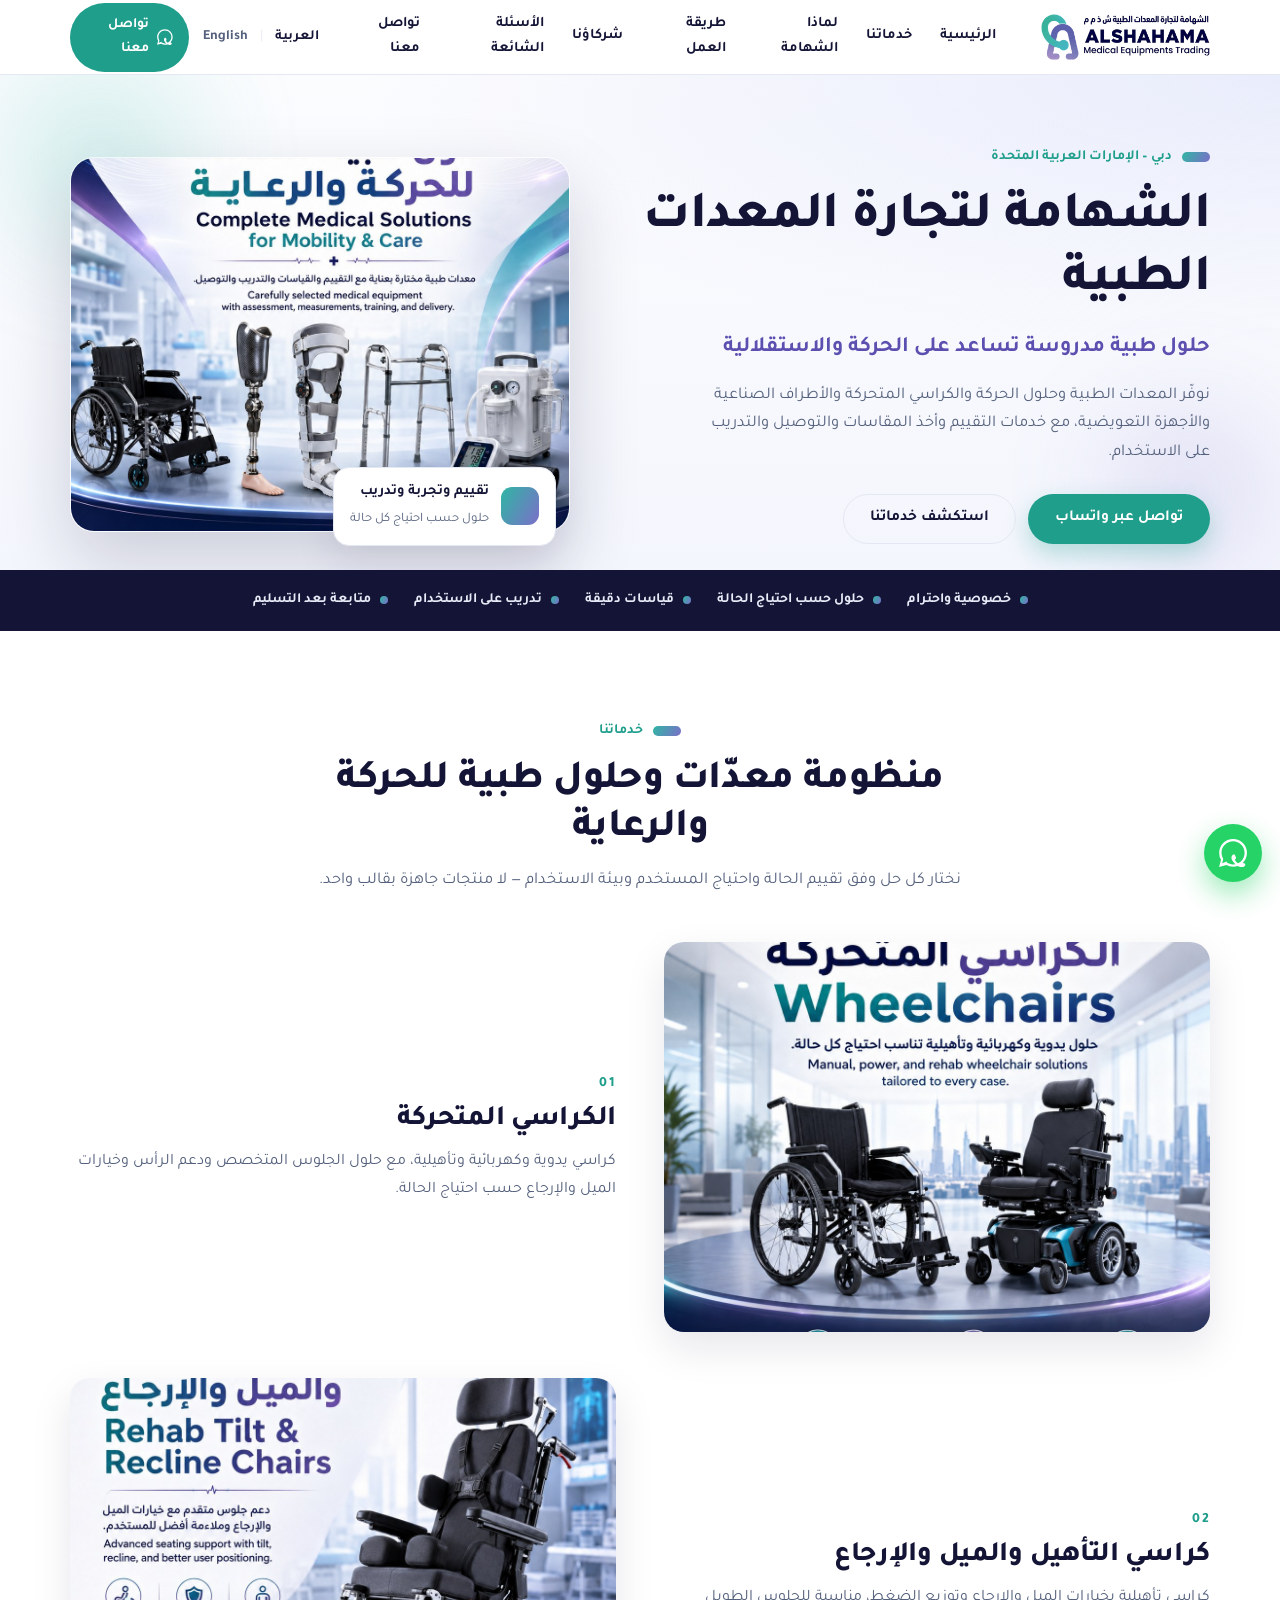
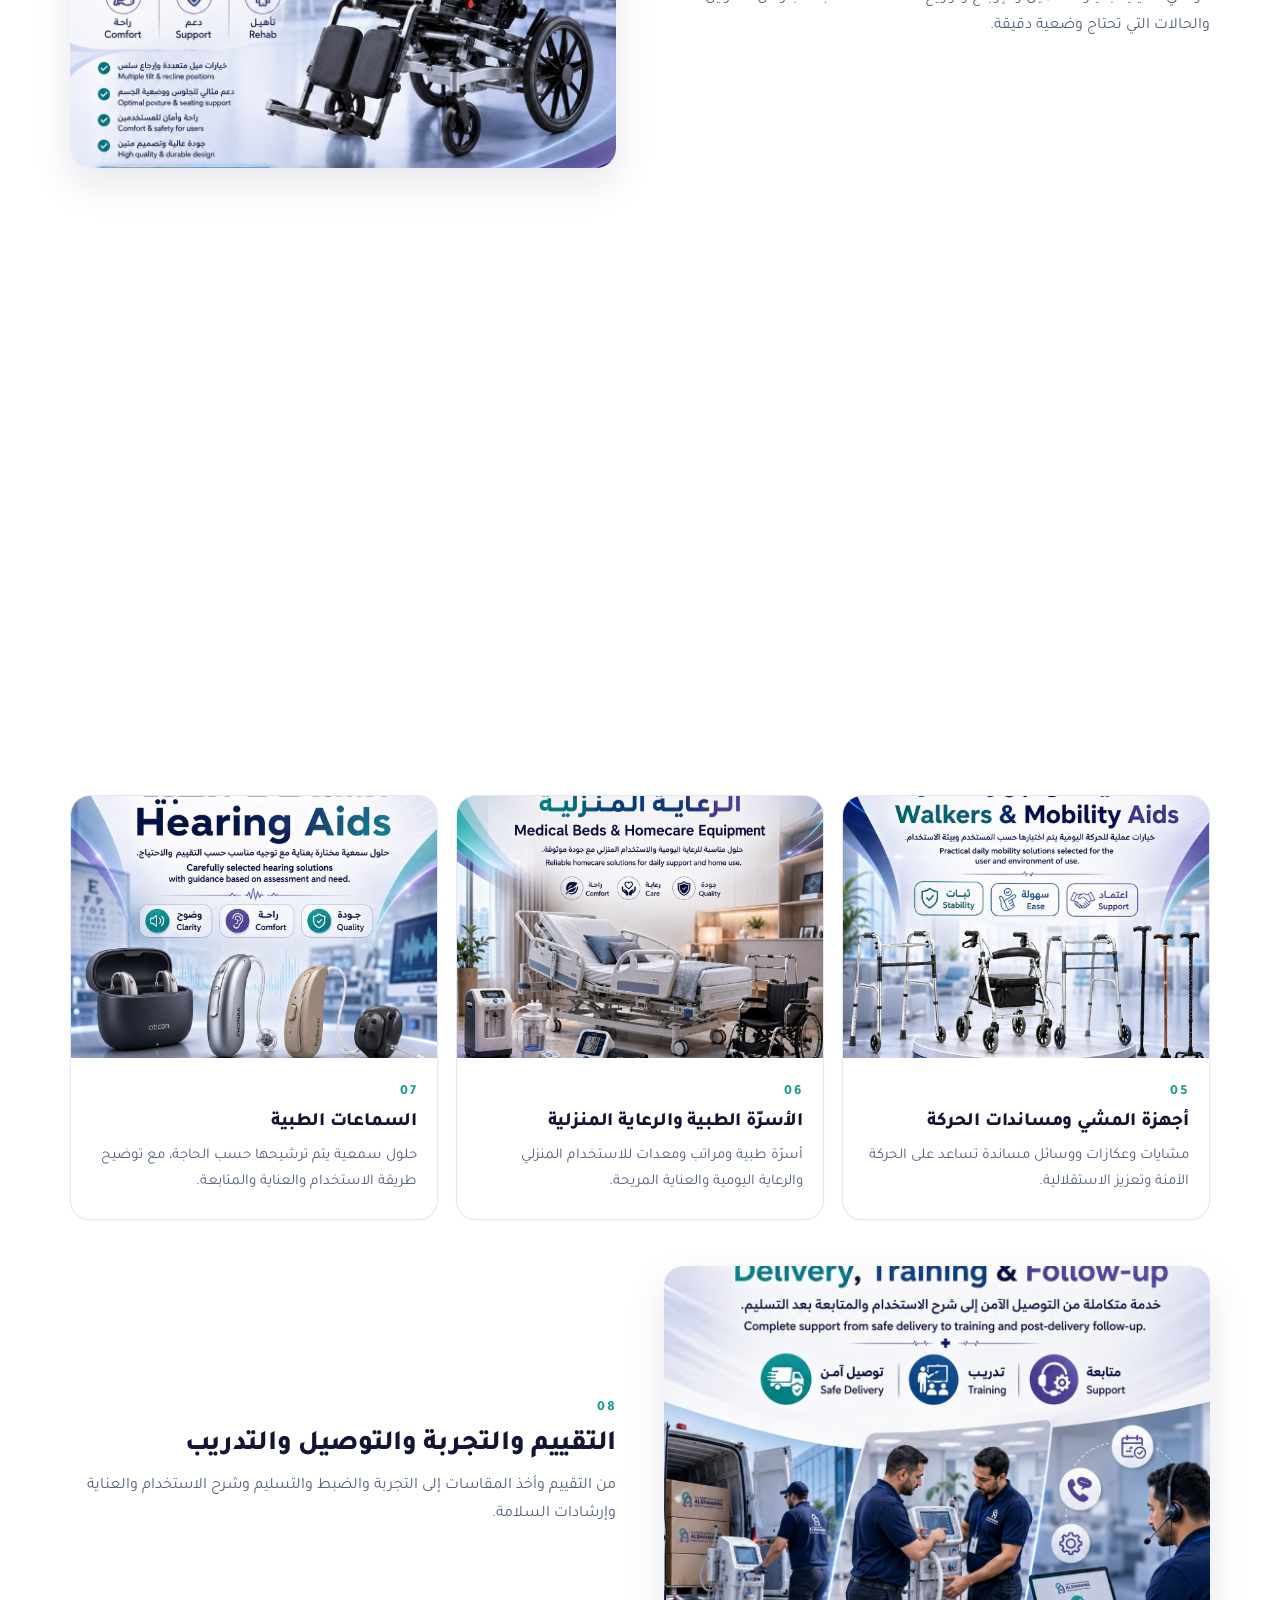
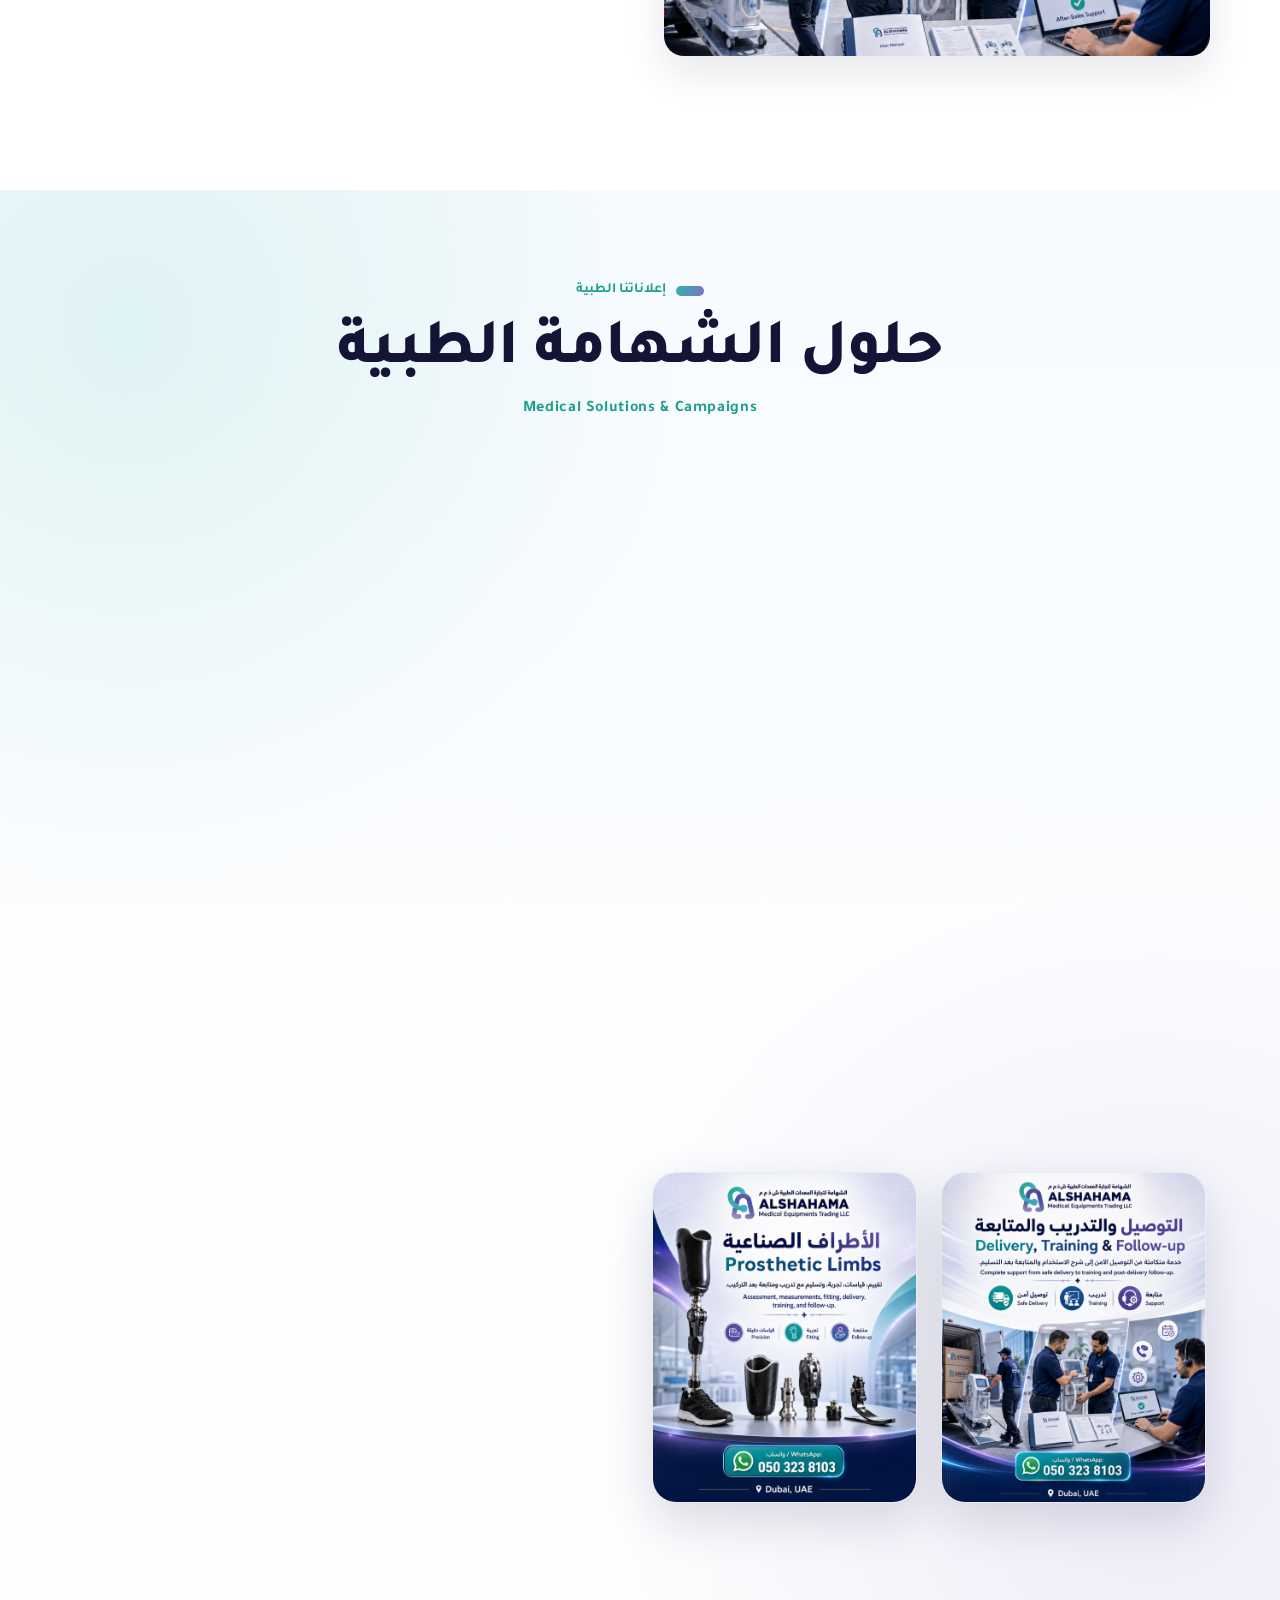
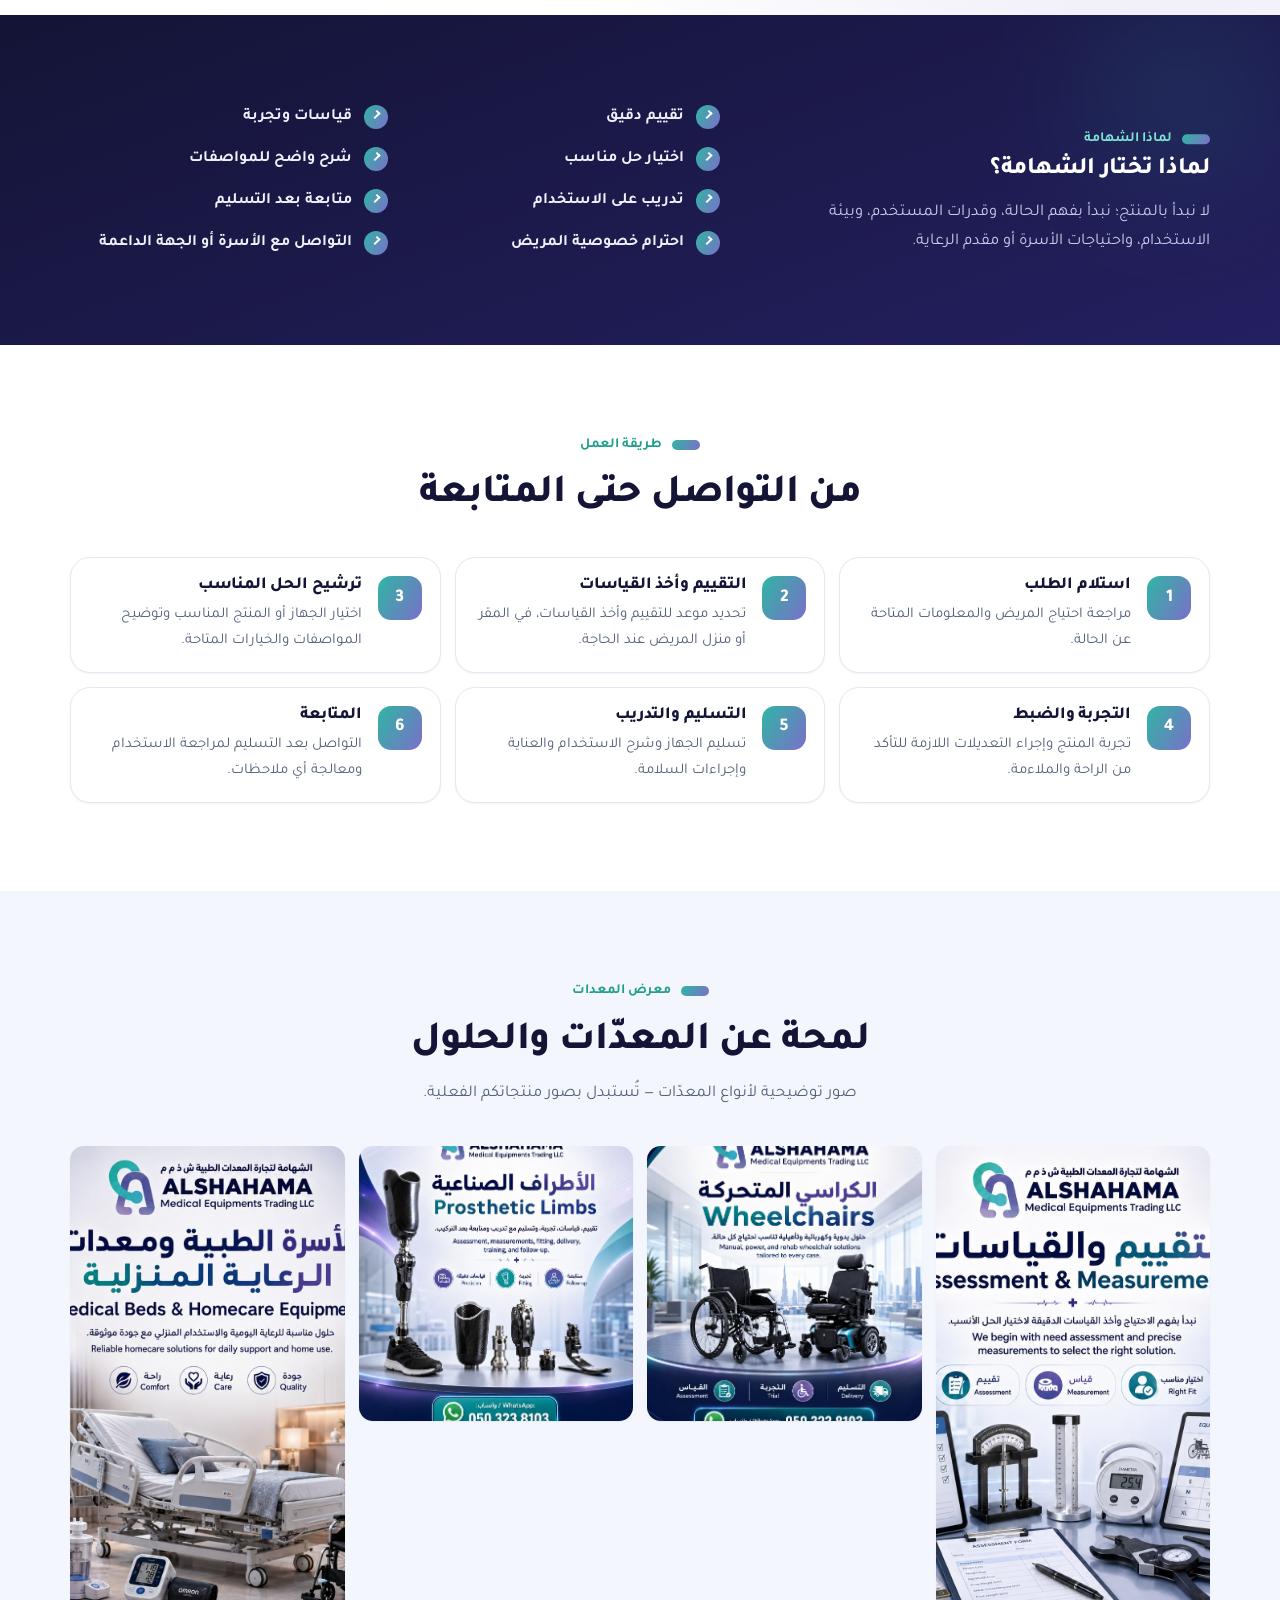
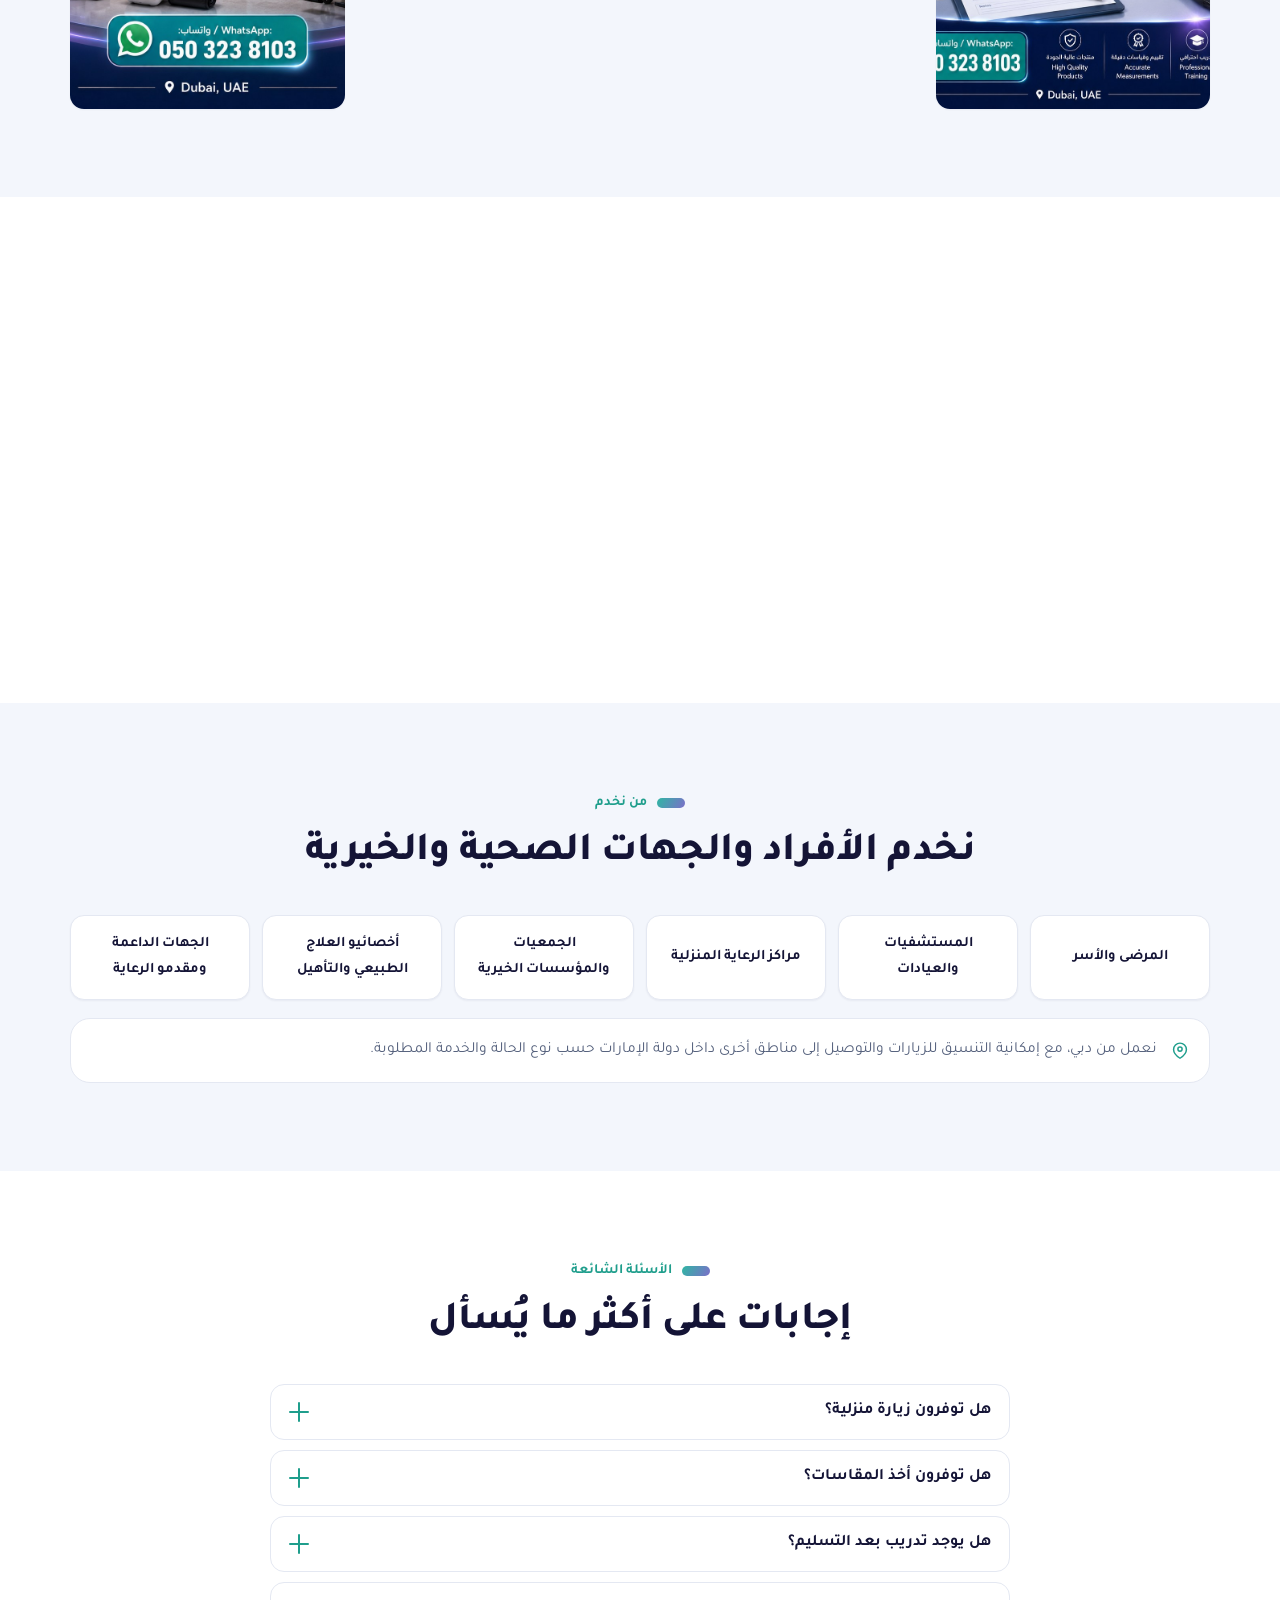
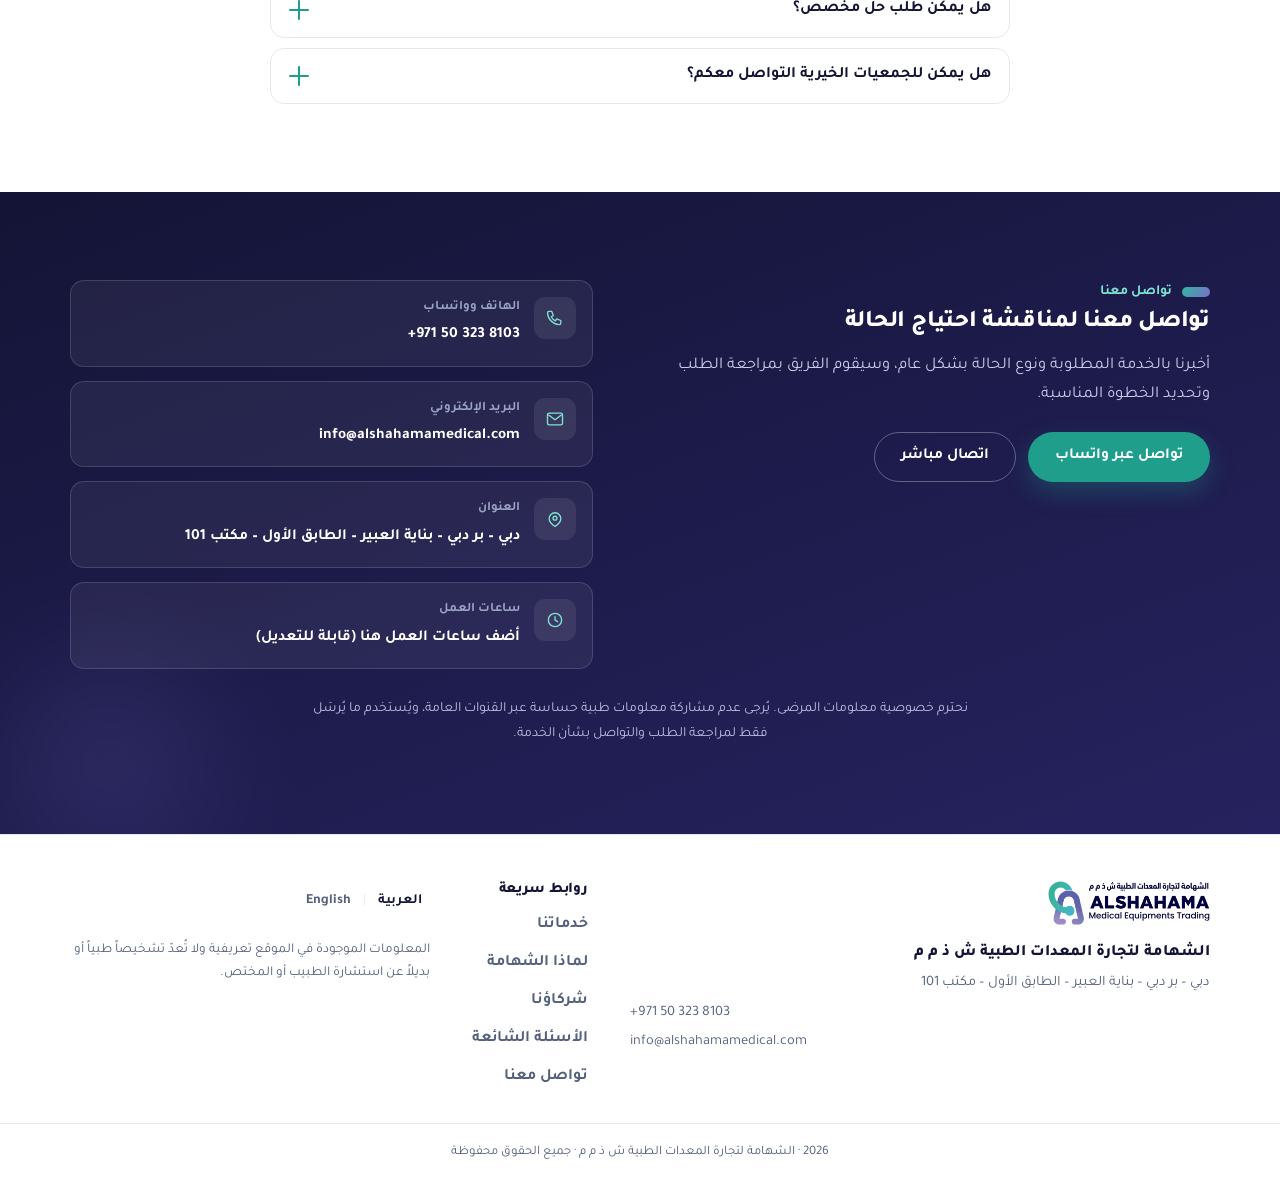
<file: index.html>
<!DOCTYPE html>
<html lang="ar" dir="rtl">
<head>
  <meta charset="UTF-8" />
  <meta name="viewport" content="width=device-width, initial-scale=1, viewport-fit=cover" />

  <title>الشهامة لتجارة المعدات الطبية | دبي – الإمارات</title>
  <meta name="description" content="الشهامة للمعدات الطبية في دبي: الكراسي المتحركة، الأطراف الصناعية، الأجهزة التعويضية، أجهزة المشي والأسرّة الطبية والسماعات، مع التقييم والتجربة والتوصيل والتدريب." />
  <meta name="theme-color" content="#141436" />
  <link rel="canonical" href="https://alshahamamedical.com/" />

  <link rel="icon" href="assets/icons/favicon.ico" sizes="any" />
  <link rel="icon" type="image/png" sizes="32x32" href="assets/icons/icon-32.png" />
  <link rel="apple-touch-icon" href="assets/icons/icon-180.png" />
  <link rel="manifest" href="site.webmanifest" />

  <meta property="og:type" content="website" />
  <meta property="og:site_name" content="الشهامة للمعدات الطبية" />
  <meta property="og:title" content="الشهامة لتجارة المعدات الطبية | دبي" />
  <meta property="og:description" content="حلول طبية راقية للحركة والاستقلالية في دبي والإمارات." />
  <meta property="og:url" content="https://alshahamamedical.com/" />
  <meta property="og:locale" content="ar_AE" />
  <meta property="og:locale:alternate" content="en_US" />
  <meta property="og:image" content="https://alshahamamedical.com/assets/logo/og-image.jpg" />
  <meta property="og:image:width" content="1200" />
  <meta property="og:image:height" content="630" />
  <meta name="twitter:card" content="summary_large_image" />
  <meta name="twitter:title" content="الشهامة لتجارة المعدات الطبية | دبي" />
  <meta name="twitter:description" content="حلول طبية راقية للحركة والاستقلالية في دبي والإمارات." />
  <meta name="twitter:image" content="https://alshahamamedical.com/assets/logo/og-image.jpg" />

  <link rel="preload" as="font" type="font/woff2" href="assets/fonts/Tajawal-Bold.woff2" crossorigin />
  <link rel="preload" as="font" type="font/woff2" href="assets/fonts/Tajawal-ExtraBold.woff2" crossorigin />
  <link rel="stylesheet" href="styles.css?v=20260620-posters" />

  <script type="application/ld+json">
  {
    "@context": "https://schema.org",
    "@type": "MedicalBusiness",
    "name": "Alshahama Medical Equipments Trading LLC",
    "alternateName": "الشهامة لتجارة المعدات الطبية ش ذ م م",
    "url": "https://alshahamamedical.com/",
    "logo": "https://alshahamamedical.com/assets/logo/alshahama-logo.png",
    "image": "https://alshahamamedical.com/assets/logo/og-image.jpg",
    "telephone": "+971503238103",
    "email": "info@alshahamamedical.com",
    "areaServed": "AE",
    "address": {
      "@type": "PostalAddress",
      "streetAddress": "Office 101, First Floor, Al Abeer Building, Bur Dubai",
      "addressLocality": "Dubai",
      "addressCountry": "AE"
    }
  }
  </script>
</head>

<body>
  <a class="skip-link" href="#main" data-i18n="skip">تخطّي إلى المحتوى</a>

  <!-- ===== HEADER ===== -->
  <header class="hdr" id="hdr">
    <div class="wrap hdr-in">
      <a class="brand" href="#home" aria-label="الشهامة للمعدات الطبية – الرئيسية" data-i18n-aria="brandAria">
        <img src="assets/logo/alshahama-logo.png" width="640" height="174" class="brand-logo" alt="الشهامة للمعدات الطبية" data-i18n-alt="logoAlt" />
      </a>
      <nav class="nav" aria-label="التنقل الرئيسي" data-i18n-aria-nav="navMain">
        <ul>
          <li><a href="#home" data-i18n="navHome">الرئيسية</a></li>
          <li><a href="#services" data-i18n="navServices">خدماتنا</a></li>
          <li><a href="#why" data-i18n="navWhy">لماذا الشهامة</a></li>
          <li><a href="#how" data-i18n="navHow">طريقة العمل</a></li>
          <li><a href="#partners" data-i18n="navPartners">شركاؤنا</a></li>
          <li><a href="#faq" data-i18n="navFaq">الأسئلة الشائعة</a></li>
          <li><a href="#contact" data-i18n="navContact">تواصل معنا</a></li>
        </ul>
      </nav>
      <div class="hdr-act">
        <div class="lang lang-desk" role="group" aria-label="تبديل اللغة">
          <button type="button" class="lang-b is-active" data-lang="ar">العربية</button>
          <span aria-hidden="true" class="lang-sep">|</span>
          <button type="button" class="lang-b" data-lang="en">English</button>
        </div>
        <button type="button" class="lang-c" data-lang-toggle aria-label="English">EN</button>
        <a class="wa-mini shine" href="#" target="_blank" rel="noopener" data-wa aria-label="تواصل عبر واتساب" data-i18n-aria="waAria">
          <svg viewBox="0 0 24 24" width="18" height="18" aria-hidden="true"><path d="M.057 24l1.687-6.163a11.867 11.867 0 01-1.587-5.945C.16 5.335 5.5 0 12.066 0a11.82 11.82 0 018.413 3.488 11.82 11.82 0 013.48 8.414c-.003 6.565-5.338 11.9-11.893 11.9a11.9 11.9 0 01-5.688-1.448L.057 24zm6.597-3.807c1.676.995 3.276 1.591 5.392 1.592 5.448 0 9.886-4.434 9.889-9.885.002-5.462-4.415-9.89-9.881-9.892-5.452 0-9.887 4.434-9.889 9.884a9.86 9.86 0 001.51 5.26l-.999 3.648 3.978-1.607zm5.683-6.916l.582.005c.196 0 .463-.073.708.487.252.575.857 1.985.932 2.13.075.146.125.317.025.512-.1.195-.15.317-.296.487-.146.171-.307.382-.439.512-.146.146-.298.304-.128.597.171.292.76 1.255 1.633 2.033 1.123 1.001 2.07 1.311 2.363 1.458.293.146.464.122.635-.073.171-.196.732-.854.927-1.147.195-.293.39-.244.659-.146.268.097 1.706.805 1.999.951.293.146.488.219.561.341.073.121.073.708-.171 1.39-.244.683-1.41 1.305-1.973 1.39-.503.075-1.14.107-1.84-.116-.424-.135-.967-.314-1.663-.615-2.926-1.265-4.836-4.211-4.982-4.406-.146-.195-1.189-1.58-1.189-3.014 0-1.435.756-2.14 1.024-2.433.268-.293.585-.366.78-.366z"/></svg>
          <span data-i18n="navContact">تواصل معنا</span>
        </a>
        <button type="button" class="burger" id="burger" aria-expanded="false" aria-controls="drawer" aria-label="فتح القائمة" data-i18n-aria="menuOpen">
          <span></span><span></span><span></span>
        </button>
      </div>
    </div>
  </header>

  <div class="backdrop" id="backdrop" hidden></div>
  <aside class="drawer" id="drawer" aria-hidden="true" aria-label="قائمة الجوال">
    <div class="drawer-top">
      <span class="drawer-title" data-i18n="menuTitle">القائمة</span>
      <button type="button" class="x" id="drawerClose" aria-label="إغلاق القائمة" data-i18n-aria="menuClose">
        <svg viewBox="0 0 24 24" width="22" height="22" aria-hidden="true"><path d="M6 6l12 12M18 6L6 18" fill="none" stroke="currentColor" stroke-width="2" stroke-linecap="round"/></svg>
      </button>
    </div>
    <nav aria-label="تنقل الجوال">
      <ul>
        <li><a href="#home" data-i18n="navHome">الرئيسية</a></li>
        <li><a href="#services" data-i18n="navServices">خدماتنا</a></li>
        <li><a href="#why" data-i18n="navWhy">لماذا الشهامة</a></li>
        <li><a href="#how" data-i18n="navHow">طريقة العمل</a></li>
        <li><a href="#gallery" data-i18n="navGallery">معرض المعدات</a></li>
        <li><a href="#partners" data-i18n="navPartners">شركاؤنا</a></li>
        <li><a href="#faq" data-i18n="navFaq">الأسئلة الشائعة</a></li>
        <li><a href="#contact" data-i18n="navContact">تواصل معنا</a></li>
      </ul>
    </nav>
    <div class="lang lang-draw" role="group" aria-label="تبديل اللغة">
      <button type="button" class="lang-b is-active" data-lang="ar">العربية</button>
      <span aria-hidden="true" class="lang-sep">|</span>
      <button type="button" class="lang-b" data-lang="en">English</button>
    </div>
    <a class="btn btn-wa block" href="#" target="_blank" rel="noopener" data-wa data-i18n="heroWa">تواصل عبر واتساب</a>
  </aside>

  <main id="main">
    <!-- ===== HERO ===== -->
    <section class="hero" id="home">
      <span class="orb orb-1" aria-hidden="true"></span>
      <span class="orb orb-2" aria-hidden="true"></span>
      <div class="wrap hero-in">
        <div class="hero-copy">
          <span class="eyebrow reveal"><span class="arc" aria-hidden="true"></span><span data-i18n="heroLoc">دبي – الإمارات العربية المتحدة</span></span>
          <h1 class="reveal" data-i18n="heroH1">الشهامة لتجارة المعدات الطبية</h1>
          <p class="lead reveal" data-i18n="heroLead">حلول طبية مدروسة تساعد على الحركة والاستقلالية</p>
          <p class="hero-text reveal" data-i18n="heroText">نوفّر المعدات الطبية وحلول الحركة والكراسي المتحركة والأطراف الصناعية والأجهزة التعويضية، مع خدمات التقييم وأخذ المقاسات والتوصيل والتدريب على الاستخدام.</p>
          <div class="hero-cta reveal">
            <a class="btn btn-wa shine" href="#" target="_blank" rel="noopener" data-wa data-i18n="heroWa">تواصل عبر واتساب</a>
            <a class="btn btn-ghost" href="#services" data-i18n="heroExplore">استكشف خدماتنا</a>
          </div>
        </div>
        <div class="hero-visual reveal">
          <figure class="hero-photo float">
            <img src="assets/images/hero-equipment.jpg" width="1200" height="900" alt="معدات طبية وحلول حركة" data-i18n-alt="heroImgAlt" />
          </figure>
          <div class="hero-chip">
            <span class="hero-chip-dot" aria-hidden="true"></span>
            <div>
              <strong data-i18n="chipTitle">تقييم وتجربة وتدريب</strong>
              <span data-i18n="chipSub">حلول حسب احتياج كل حالة</span>
            </div>
          </div>
        </div>
      </div>
    </section>

    <!-- ===== TRUST ===== -->
    <div class="trust-band">
      <div class="wrap trust-in">
        <span data-i18n="trust1">خصوصية واحترام</span>
        <span data-i18n="trust2">حلول حسب احتياج الحالة</span>
        <span data-i18n="trust3">قياسات دقيقة</span>
        <span data-i18n="trust4">تدريب على الاستخدام</span>
        <span data-i18n="trust5">متابعة بعد التسليم</span>
      </div>
    </div>

    <!-- ===== SERVICES ===== -->
    <section class="sec" id="services">
      <div class="wrap">
        <header class="sec-head reveal">
          <span class="eyebrow"><span class="arc" aria-hidden="true"></span><span data-i18n="servicesEyebrow">خدماتنا</span></span>
          <h2 data-i18n="servicesH2">منظومة معدّات وحلول طبية للحركة والرعاية</h2>
          <p class="sec-sub" data-i18n="servicesSub">نختار كل حل وفق تقييم الحالة واحتياج المستخدم وبيئة الاستخدام — لا منتجات جاهزة بقالب واحد.</p>
        </header>
      </div>

      <!-- Feature 01 -->
      <div class="wrap feature reveal">
        <figure class="feature-media"><img src="assets/images/01-wheelchair-manual.jpg" width="900" height="640" loading="lazy" alt="كراسي متحركة يدوية وكهربائية" data-i18n-alt="svc1alt" /></figure>
        <div class="feature-body">
          <span class="idx">01</span>
          <h3 data-i18n="svc1t">الكراسي المتحركة</h3>
          <p data-i18n="svc1d">كراسي يدوية وكهربائية وتأهيلية، مع حلول الجلوس المتخصص ودعم الرأس وخيارات الميل والإرجاع حسب احتياج الحالة.</p>
        </div>
      </div>

      <!-- Feature 02 reversed -->
      <div class="wrap feature reverse reveal">
        <figure class="feature-media"><img src="assets/images/02-wheelchair-rehab.jpg" width="900" height="640" loading="lazy" alt="كراسي التأهيل بخاصية الميل والإرجاع" data-i18n-alt="svc2alt" /></figure>
        <div class="feature-body">
          <span class="idx">02</span>
          <h3 data-i18n="svc2t">كراسي التأهيل والميل والإرجاع</h3>
          <p data-i18n="svc2d">كراسي تأهيلية بخيارات الميل والإرجاع وتوزيع الضغط، مناسبة للجلوس الطويل والحالات التي تحتاج وضعية دقيقة.</p>
        </div>
      </div>

      <!-- Duo 03 / 04 -->
      <div class="wrap duo">
        <article class="tile reveal">
          <figure class="tile-media"><img src="assets/images/03-prosthetics.jpg" width="900" height="640" loading="lazy" alt="أطراف صناعية" data-i18n-alt="svc3alt" /></figure>
          <div class="tile-body"><span class="idx">03</span><h3 data-i18n="svc3t">الأطراف الصناعية</h3><p data-i18n="svc3d">تقييم الحالة وأخذ المقاسات وتجربة الطرف والتدريب على الاستخدام والمتابعة بعد التسليم.</p></div>
        </article>
        <article class="tile reveal">
          <figure class="tile-media"><img src="assets/images/04-orthotics.jpg" width="900" height="640" loading="lazy" alt="أجهزة تقويمية ودعامات" data-i18n-alt="svc4alt" /></figure>
          <div class="tile-body"><span class="idx">04</span><h3 data-i18n="svc4t">الأجهزة التعويضية والتقويمية</h3><p data-i18n="svc4d">جبائر وأجهزة تقويم ودعم للمفاصل والحركة، يتم اختيارها وفق التقييم والاحتياج الوظيفي.</p></div>
        </article>
      </div>

      <!-- Trio 05 / 06 / 07 -->
      <div class="wrap trio">
        <article class="tile reveal">
          <figure class="tile-media"><img src="assets/images/05-walkers.jpg" width="900" height="640" loading="lazy" alt="مشايات ووسائل مساندة للحركة" data-i18n-alt="svc5alt" /></figure>
          <div class="tile-body"><span class="idx">05</span><h3 data-i18n="svc5t">أجهزة المشي ومساندات الحركة</h3><p data-i18n="svc5d">مشايات وعكازات ووسائل مساندة تساعد على الحركة الآمنة وتعزيز الاستقلالية.</p></div>
        </article>
        <article class="tile reveal">
          <figure class="tile-media"><img src="assets/images/06-medical-beds.jpg" width="900" height="640" loading="lazy" alt="أسرّة طبية ومعدات رعاية منزلية" data-i18n-alt="svc6alt" /></figure>
          <div class="tile-body"><span class="idx">06</span><h3 data-i18n="svc6t">الأسرّة الطبية والرعاية المنزلية</h3><p data-i18n="svc6d">أسرّة طبية ومراتب ومعدات للاستخدام المنزلي والرعاية اليومية والعناية المريحة.</p></div>
        </article>
        <article class="tile reveal">
          <figure class="tile-media"><img src="assets/images/07-hearing-aids.jpg" width="900" height="640" loading="lazy" alt="سماعات طبية" data-i18n-alt="svc7alt" /></figure>
          <div class="tile-body"><span class="idx">07</span><h3 data-i18n="svc7t">السماعات الطبية</h3><p data-i18n="svc7d">حلول سمعية يتم ترشيحها حسب الحاجة، مع توضيح طريقة الاستخدام والعناية والمتابعة.</p></div>
        </article>
      </div>

      <!-- Feature 08 -->
      <div class="wrap feature reveal">
        <figure class="feature-media"><img src="assets/images/08-fitting-delivery.jpg" width="900" height="640" loading="lazy" alt="التقييم والتجربة والتوصيل والتدريب" data-i18n-alt="svc8alt" /></figure>
        <div class="feature-body">
          <span class="idx">08</span>
          <h3 data-i18n="svc8t">التقييم والتجربة والتوصيل والتدريب</h3>
          <p data-i18n="svc8d">من التقييم وأخذ المقاسات إلى التجربة والضبط والتسليم وشرح الاستخدام والعناية وإرشادات السلامة.</p>
        </div>
      </div>
    </section>


    <!-- ===== MEDICAL POSTERS ===== -->
    <section class="sec poster-showcase" id="posters">
      <div class="wrap">
        <header class="poster-head reveal">
          <span class="eyebrow"><span class="arc" aria-hidden="true"></span><span>إعلاناتنا الطبية</span></span>
          <h2>حلول الشهامة الطبية</h2>
          <p>Medical Solutions & Campaigns</p>
        </header>
        <div class="poster-strip" aria-label="إعلانات وحلول الشهامة الطبية">
          <a class="poster-card reveal" href="assets/posters/01-wheelchairs.png" target="_blank" rel="noopener"><img loading="lazy" src="assets/posters/01-wheelchairs.png" width="1229" height="1536" alt="الكراسي المتحركة" /></a>
          <a class="poster-card reveal" href="assets/posters/02-complete-solutions.png" target="_blank" rel="noopener"><img loading="lazy" src="assets/posters/02-complete-solutions.png" width="1229" height="1536" alt="حلول طبية متكاملة للحركة والرعاية" /></a>
          <a class="poster-card reveal" href="assets/posters/03-homecare.png" target="_blank" rel="noopener"><img loading="lazy" src="assets/posters/03-homecare.png" width="1229" height="1536" alt="الأسرة الطبية ومعدات الرعاية المنزلية" /></a>
          <a class="poster-card reveal" href="assets/posters/04-assessment.png" target="_blank" rel="noopener"><img loading="lazy" src="assets/posters/04-assessment.png" width="1229" height="1536" alt="التقييم والقياسات" /></a>
          <a class="poster-card reveal" href="assets/posters/05-rehab-tilt-recline.png" target="_blank" rel="noopener"><img loading="lazy" src="assets/posters/05-rehab-tilt-recline.png" width="1229" height="1536" alt="كراسي التأهيل والميل والإرجاع" /></a>
          <a class="poster-card reveal" href="assets/posters/06-orthotics.png" target="_blank" rel="noopener"><img loading="lazy" src="assets/posters/06-orthotics.png" width="1229" height="1536" alt="الأجهزة التقويمية والتعويضية" /></a>
          <a class="poster-card reveal" href="assets/posters/07-hearing-aids.png" target="_blank" rel="noopener"><img loading="lazy" src="assets/posters/07-hearing-aids.png" width="1229" height="1536" alt="السماعات الطبية" /></a>
          <a class="poster-card reveal" href="assets/posters/08-walkers.png" target="_blank" rel="noopener"><img loading="lazy" src="assets/posters/08-walkers.png" width="1229" height="1536" alt="المشايات وأجهزة الحركة" /></a>
          <a class="poster-card reveal" href="assets/posters/09-delivery-training.png" target="_blank" rel="noopener"><img loading="lazy" src="assets/posters/09-delivery-training.png" width="1229" height="1536" alt="التوصيل والتدريب والمتابعة" /></a>
          <a class="poster-card reveal" href="assets/posters/10-prosthetics.png" target="_blank" rel="noopener"><img loading="lazy" src="assets/posters/10-prosthetics.png" width="1229" height="1536" alt="الأطراف الصناعية" /></a>
        </div>
        <p class="poster-hint">اسحب لمشاهدة المزيد • Swipe to explore</p>
      </div>
    </section>

    <!-- ===== WHY (dark) ===== -->
    <section class="sec why" id="why">
      <span class="orb orb-3" aria-hidden="true"></span>
      <div class="wrap why-in">
        <div class="why-copy reveal">
          <span class="eyebrow on-dark"><span class="arc" aria-hidden="true"></span><span data-i18n="whyEyebrow">لماذا الشهامة</span></span>
          <h2 data-i18n="whyH2">لماذا تختار الشهامة؟</h2>
          <p class="why-intro" data-i18n="whyIntro">لا نبدأ بالمنتج؛ نبدأ بفهم الحالة، وقدرات المستخدم، وبيئة الاستخدام، واحتياجات الأسرة أو مقدم الرعاية.</p>
        </div>
        <ul class="why-list reveal">
          <li><span class="dot" aria-hidden="true"></span><span data-i18n="why1">تقييم دقيق</span></li>
          <li><span class="dot" aria-hidden="true"></span><span data-i18n="why2">قياسات وتجربة</span></li>
          <li><span class="dot" aria-hidden="true"></span><span data-i18n="why3">اختيار حل مناسب</span></li>
          <li><span class="dot" aria-hidden="true"></span><span data-i18n="why4">شرح واضح للمواصفات</span></li>
          <li><span class="dot" aria-hidden="true"></span><span data-i18n="why5">تدريب على الاستخدام</span></li>
          <li><span class="dot" aria-hidden="true"></span><span data-i18n="why6">متابعة بعد التسليم</span></li>
          <li><span class="dot" aria-hidden="true"></span><span data-i18n="why7">احترام خصوصية المريض</span></li>
          <li><span class="dot" aria-hidden="true"></span><span data-i18n="why8">التواصل مع الأسرة أو الجهة الداعمة</span></li>
        </ul>
      </div>
    </section>

    <!-- ===== HOW ===== -->
    <section class="sec" id="how">
      <div class="wrap">
        <header class="sec-head reveal">
          <span class="eyebrow"><span class="arc" aria-hidden="true"></span><span data-i18n="howEyebrow">طريقة العمل</span></span>
          <h2 data-i18n="howH2">من التواصل حتى المتابعة</h2>
        </header>
        <ol class="timeline">
          <li class="tl reveal"><span class="tl-n">1</span><div><h3 data-i18n="how1t">استلام الطلب</h3><p data-i18n="how1d">مراجعة احتياج المريض والمعلومات المتاحة عن الحالة.</p></div></li>
          <li class="tl reveal"><span class="tl-n">2</span><div><h3 data-i18n="how2t">التقييم وأخذ القياسات</h3><p data-i18n="how2d">تحديد موعد للتقييم وأخذ القياسات، في المقر أو منزل المريض عند الحاجة.</p></div></li>
          <li class="tl reveal"><span class="tl-n">3</span><div><h3 data-i18n="how3t">ترشيح الحل المناسب</h3><p data-i18n="how3d">اختيار الجهاز أو المنتج المناسب وتوضيح المواصفات والخيارات المتاحة.</p></div></li>
          <li class="tl reveal"><span class="tl-n">4</span><div><h3 data-i18n="how4t">التجربة والضبط</h3><p data-i18n="how4d">تجربة المنتج وإجراء التعديلات اللازمة للتأكد من الراحة والملاءمة.</p></div></li>
          <li class="tl reveal"><span class="tl-n">5</span><div><h3 data-i18n="how5t">التسليم والتدريب</h3><p data-i18n="how5d">تسليم الجهاز وشرح الاستخدام والعناية وإجراءات السلامة.</p></div></li>
          <li class="tl reveal"><span class="tl-n">6</span><div><h3 data-i18n="how6t">المتابعة</h3><p data-i18n="how6d">التواصل بعد التسليم لمراجعة الاستخدام ومعالجة أي ملاحظات.</p></div></li>
        </ol>
      </div>
    </section>

    <!-- ===== GALLERY ===== -->
    <section class="sec sec-soft" id="gallery">
      <div class="wrap">
        <header class="sec-head reveal">
          <span class="eyebrow"><span class="arc" aria-hidden="true"></span><span data-i18n="galEyebrow">معرض المعدات</span></span>
          <h2 data-i18n="galH2">لمحة عن المعدّات والحلول</h2>
          <p class="sec-sub" data-i18n="galSub">صور توضيحية لأنواع المعدّات — تُستبدل بصور منتجاتكم الفعلية.</p>
        </header>
        <div class="gallery">
          <figure class="g g-tall reveal"><img src="assets/images/gallery-1.jpg" width="700" height="700" loading="lazy" alt="كرسي متحرك" data-i18n-alt="gal1alt" /></figure>
          <figure class="g reveal"><img src="assets/images/gallery-2.jpg" width="700" height="520" loading="lazy" alt="جهاز تقويمي" data-i18n-alt="gal2alt" /></figure>
          <figure class="g reveal"><img src="assets/images/gallery-3.jpg" width="700" height="520" loading="lazy" alt="جهاز مساندة للحركة" data-i18n-alt="gal3alt" /></figure>
          <figure class="g g-tall reveal"><img src="assets/images/gallery-4.jpg" width="700" height="700" loading="lazy" alt="معدات رعاية منزلية" data-i18n-alt="gal4alt" /></figure>
        </div>
      </div>
    </section>

    <!-- ===== PARTNERS ===== -->
    <section class="sec" id="partners">
      <div class="wrap">
        <header class="sec-head reveal">
          <span class="eyebrow"><span class="arc" aria-hidden="true"></span><span data-i18n="partEyebrow">شركاؤنا</span></span>
          <h2 data-i18n="partH2">شركاؤنا</h2>
          <p class="sec-sub" data-i18n="partSub">نعمل مع جهات خيرية موثوقة لدعم الحالات المحتاجة.</p>
        </header>
        <div class="partners">
          <figure class="partner reveal"><img src="assets/partners/dar-al-ber.png" width="520" height="300" loading="lazy" alt="جمعية دار البر الخيرية — Dar Al Ber Society" data-i18n-alt="part1alt" /></figure>
          <figure class="partner reveal"><img src="assets/partners/dubai-charity.png" width="520" height="300" loading="lazy" alt="دبي الخيرية — Dubai Charity Association" data-i18n-alt="part2alt" /></figure>
        </div>
      </div>
    </section>

    <!-- ===== WHO WE SERVE ===== -->
    <section class="sec sec-soft" id="serve">
      <div class="wrap">
        <header class="sec-head reveal">
          <span class="eyebrow"><span class="arc" aria-hidden="true"></span><span data-i18n="serveEyebrow">من نخدم</span></span>
          <h2 data-i18n="serveH2">نخدم الأفراد والجهات الصحية والخيرية</h2>
        </header>
        <div class="serve">
          <span class="serve-i reveal" data-i18n="serve1">المرضى والأسر</span>
          <span class="serve-i reveal" data-i18n="serve2">المستشفيات والعيادات</span>
          <span class="serve-i reveal" data-i18n="serve3">مراكز الرعاية المنزلية</span>
          <span class="serve-i reveal" data-i18n="serve4">الجمعيات والمؤسسات الخيرية</span>
          <span class="serve-i reveal" data-i18n="serve5">أخصائيو العلاج الطبيعي والتأهيل</span>
          <span class="serve-i reveal" data-i18n="serve6">الجهات الداعمة ومقدمو الرعاية</span>
        </div>
        <div class="area reveal">
          <svg viewBox="0 0 24 24" width="22" height="22" aria-hidden="true"><path d="M12 21s-7-4.4-7-9.5A7 7 0 0119 11.5C19 16.6 12 21 12 21z" fill="none" stroke="currentColor" stroke-width="1.6" stroke-linejoin="round"/><circle cx="12" cy="11" r="2.3" fill="none" stroke="currentColor" stroke-width="1.6"/></svg>
          <p data-i18n="area">نعمل من دبي، مع إمكانية التنسيق للزيارات والتوصيل إلى مناطق أخرى داخل دولة الإمارات حسب نوع الحالة والخدمة المطلوبة.</p>
        </div>
      </div>
    </section>

    <!-- ===== FAQ ===== -->
    <section class="sec" id="faq">
      <div class="wrap narrow">
        <header class="sec-head reveal">
          <span class="eyebrow"><span class="arc" aria-hidden="true"></span><span data-i18n="faqEyebrow">الأسئلة الشائعة</span></span>
          <h2 data-i18n="faqH2">إجابات على أكثر ما يُسأل</h2>
        </header>
        <div class="faq reveal">
          <div class="qa">
            <h3><button type="button" class="q" aria-expanded="false" aria-controls="a1" id="q1"><span data-i18n="faq1q">هل توفرون زيارة منزلية؟</span><span class="q-ic" aria-hidden="true"></span></button></h3>
            <div class="a" id="a1" role="region" aria-labelledby="q1" hidden><p data-i18n="faq1a">تتوفر الزيارة المنزلية عند الحاجة وبعد مراجعة الحالة وموقع المريض.</p></div>
          </div>
          <div class="qa">
            <h3><button type="button" class="q" aria-expanded="false" aria-controls="a2" id="q2"><span data-i18n="faq2q">هل توفرون أخذ المقاسات؟</span><span class="q-ic" aria-hidden="true"></span></button></h3>
            <div class="a" id="a2" role="region" aria-labelledby="q2" hidden><p data-i18n="faq2a">نعم، يتم أخذ القياسات المطلوبة حسب نوع الجهاز أو المنتج.</p></div>
          </div>
          <div class="qa">
            <h3><button type="button" class="q" aria-expanded="false" aria-controls="a3" id="q3"><span data-i18n="faq3q">هل يوجد تدريب بعد التسليم؟</span><span class="q-ic" aria-hidden="true"></span></button></h3>
            <div class="a" id="a3" role="region" aria-labelledby="q3" hidden><p data-i18n="faq3a">نعم، يتم شرح طريقة الاستخدام والعناية وإرشادات السلامة للمستخدم أو الأسرة.</p></div>
          </div>
          <div class="qa">
            <h3><button type="button" class="q" aria-expanded="false" aria-controls="a4" id="q4"><span data-i18n="faq4q">هل يمكن طلب حل مخصص؟</span><span class="q-ic" aria-hidden="true"></span></button></h3>
            <div class="a" id="a4" role="region" aria-labelledby="q4" hidden><p data-i18n="faq4a">نعم، بعض الحالات تحتاج تعديلات أو تجهيزات خاصة ويتم تقييمها بشكل منفصل.</p></div>
          </div>
          <div class="qa">
            <h3><button type="button" class="q" aria-expanded="false" aria-controls="a5" id="q5"><span data-i18n="faq5q">هل يمكن للجمعيات الخيرية التواصل معكم؟</span><span class="q-ic" aria-hidden="true"></span></button></h3>
            <div class="a" id="a5" role="region" aria-labelledby="q5" hidden><p data-i18n="faq5a">نعم، يمكن للجمعيات والجهات الداعمة التواصل معنا لمراجعة الحالات والاحتياجات.</p></div>
          </div>
        </div>
      </div>
    </section>

    <!-- ===== CONTACT ===== -->
    <section class="sec contact" id="contact">
      <span class="orb orb-4" aria-hidden="true"></span>
      <div class="wrap contact-in">
        <div class="contact-copy reveal">
          <span class="eyebrow on-dark"><span class="arc" aria-hidden="true"></span><span data-i18n="contactEyebrow">تواصل معنا</span></span>
          <h2 data-i18n="contactH2">تواصل معنا لمناقشة احتياج الحالة</h2>
          <p class="contact-sub" data-i18n="contactSub">أخبرنا بالخدمة المطلوبة ونوع الحالة بشكل عام، وسيقوم الفريق بمراجعة الطلب وتحديد الخطوة المناسبة.</p>
          <div class="contact-cta">
            <a class="btn btn-wa shine" href="#" target="_blank" rel="noopener" data-wa data-i18n="contactWa">تواصل عبر واتساب</a>
            <a class="btn btn-ghost on-dark" href="tel:+971503238103" data-i18n="contactCall">اتصال مباشر</a>
          </div>
        </div>
        <ul class="contact-list reveal">
          <li>
            <span class="ci" aria-hidden="true"><svg viewBox="0 0 24 24" width="20" height="20"><path d="M5 4h3l2 5-2.5 1.5a11 11 0 005 5L14 13l5 2v3a2 2 0 01-2 2A15 15 0 013 6a2 2 0 012-2z" fill="none" stroke="currentColor" stroke-width="1.6" stroke-linejoin="round"/></svg></span>
            <div><span class="ci-l" data-i18n="cLabelPhone">الهاتف وواتساب</span><a class="ci-v" dir="ltr" href="tel:+971503238103">+971 50 323 8103</a></div>
          </li>
          <li>
            <span class="ci" aria-hidden="true"><svg viewBox="0 0 24 24" width="20" height="20"><rect x="3" y="5" width="18" height="14" rx="2" fill="none" stroke="currentColor" stroke-width="1.6"/><path d="M4 7l8 6 8-6" fill="none" stroke="currentColor" stroke-width="1.6" stroke-linejoin="round"/></svg></span>
            <div><span class="ci-l" data-i18n="cLabelEmail">البريد الإلكتروني</span><a class="ci-v" dir="ltr" href="mailto:info@alshahamamedical.com">info@alshahamamedical.com</a></div>
          </li>
          <li>
            <span class="ci" aria-hidden="true"><svg viewBox="0 0 24 24" width="20" height="20"><path d="M12 21s-7-4.4-7-9.5A7 7 0 0119 11.5C19 16.6 12 21 12 21z" fill="none" stroke="currentColor" stroke-width="1.6" stroke-linejoin="round"/><circle cx="12" cy="11" r="2.3" fill="none" stroke="currentColor" stroke-width="1.6"/></svg></span>
            <div><span class="ci-l" data-i18n="cLabelAddr">العنوان</span><span class="ci-v" data-i18n="cAddr">دبي – بر دبي – بناية العبير – الطابق الأول – مكتب 101</span></div>
          </li>
          <li>
            <span class="ci" aria-hidden="true"><svg viewBox="0 0 24 24" width="20" height="20"><circle cx="12" cy="12" r="8" fill="none" stroke="currentColor" stroke-width="1.6"/><path d="M12 8v4l3 2" fill="none" stroke="currentColor" stroke-width="1.6" stroke-linecap="round"/></svg></span>
            <div><span class="ci-l" data-i18n="cLabelHours">ساعات العمل</span><span class="ci-v" data-i18n="cHours">أضف ساعات العمل هنا (قابلة للتعديل)</span></div>
          </li>
        </ul>
      </div>
      <div class="wrap">
        <p class="privacy reveal" data-i18n="privacy">نحترم خصوصية معلومات المرضى. يُرجى عدم مشاركة معلومات طبية حساسة عبر القنوات العامة، ويُستخدم ما يُرسَل فقط لمراجعة الطلب والتواصل بشأن الخدمة.</p>
      </div>
    </section>
  </main>

  <!-- ===== FOOTER ===== -->
  <footer class="foot">
    <div class="wrap foot-in">
      <div class="foot-brand">
        <img src="assets/logo/alshahama-logo.png" width="640" height="174" class="foot-logo" alt="الشهامة للمعدات الطبية" data-i18n-alt="logoAlt" />
        <p class="foot-legal" data-i18n="footLegal">الشهامة لتجارة المعدات الطبية ش ذ م م</p>
        <p class="foot-mut" data-i18n="cAddr">دبي – بر دبي – بناية العبير – الطابق الأول – مكتب 101</p>
        <p class="foot-mut" dir="ltr">+971 50 323 8103</p>
        <p class="foot-mut" dir="ltr">info@alshahamamedical.com</p>
      </div>
      <nav class="foot-links" aria-label="روابط سريعة" data-i18n-aria-nav="footQuick">
        <h2 class="foot-h" data-i18n="footQuick">روابط سريعة</h2>
        <ul>
          <li><a href="#services" data-i18n="navServices">خدماتنا</a></li>
          <li><a href="#why" data-i18n="navWhy">لماذا الشهامة</a></li>
          <li><a href="#partners" data-i18n="navPartners">شركاؤنا</a></li>
          <li><a href="#faq" data-i18n="navFaq">الأسئلة الشائعة</a></li>
          <li><a href="#contact" data-i18n="navContact">تواصل معنا</a></li>
        </ul>
      </nav>
      <div class="foot-meta">
        <div class="lang lang-foot" role="group" aria-label="تبديل اللغة">
          <button type="button" class="lang-b is-active" data-lang="ar">العربية</button>
          <span aria-hidden="true" class="lang-sep">|</span>
          <button type="button" class="lang-b" data-lang="en">English</button>
        </div>
        <p class="foot-mut sm" data-i18n="disclaimer">المعلومات الموجودة في الموقع تعريفية ولا تُعدّ تشخيصاً طبياً أو بديلاً عن استشارة الطبيب أو المختص.</p>
      </div>
    </div>
    <div class="foot-bottom">
      <p><span id="year">2026</span> · <span data-i18n="footLegal">الشهامة لتجارة المعدات الطبية ش ذ م م</span> · <span data-i18n="rights">جميع الحقوق محفوظة</span></p>
    </div>
  </footer>

  <a class="wa-float shine" href="#" target="_blank" rel="noopener" data-wa aria-label="تواصل عبر واتساب" data-i18n-aria="waAria">
    <svg viewBox="0 0 24 24" width="28" height="28" aria-hidden="true"><path d="M.057 24l1.687-6.163a11.867 11.867 0 01-1.587-5.945C.16 5.335 5.5 0 12.066 0a11.82 11.82 0 018.413 3.488 11.82 11.82 0 013.48 8.414c-.003 6.565-5.338 11.9-11.893 11.9a11.9 11.9 0 01-5.688-1.448L.057 24zm6.597-3.807c1.676.995 3.276 1.591 5.392 1.592 5.448 0 9.886-4.434 9.889-9.885.002-5.462-4.415-9.89-9.881-9.892-5.452 0-9.887 4.434-9.889 9.884a9.86 9.86 0 001.51 5.26l-.999 3.648 3.978-1.607zm5.683-6.916l.582.005c.196 0 .463-.073.708.487.252.575.857 1.985.932 2.13.075.146.125.317.025.512-.1.195-.15.317-.296.487-.146.171-.307.382-.439.512-.146.146-.298.304-.128.597.171.292.76 1.255 1.633 2.033 1.123 1.001 2.07 1.311 2.363 1.458.293.146.464.122.635-.073.171-.196.732-.854.927-1.147.195-.293.39-.244.659-.146.268.097 1.706.805 1.999.951.293.146.488.219.561.341.073.121.073.708-.171 1.39-.244.683-1.41 1.305-1.973 1.39-.503.075-1.14.107-1.84-.116-.424-.135-.967-.314-1.663-.615-2.926-1.265-4.836-4.211-4.982-4.406-.146-.195-1.189-1.58-1.189-3.014 0-1.435.756-2.14 1.024-2.433.268-.293.585-.366.78-.366z"/></svg>
  </a>

  <script src="script.js?v=20260620-posters" defer></script>
</body>
</html>
</file>
<file: styles.css>
/* ============================================================
   ALSHAHAMA — premium editorial redesign · styles.css
   Mobile-first · logical properties for RTL/LTR
   ============================================================ */
@font-face{font-family:"Tajawal";font-weight:400;font-display:swap;src:url("assets/fonts/Tajawal-Regular.woff2") format("woff2");}
@font-face{font-family:"Tajawal";font-weight:500;font-display:swap;src:url("assets/fonts/Tajawal-Medium.woff2") format("woff2");}
@font-face{font-family:"Tajawal";font-weight:700;font-display:swap;src:url("assets/fonts/Tajawal-Bold.woff2") format("woff2");}
@font-face{font-family:"Tajawal";font-weight:800;font-display:swap;src:url("assets/fonts/Tajawal-ExtraBold.woff2") format("woff2");}

:root{
  --navy:#141436; --navy-2:#1E1C54; --ink:#11102E;
  --teal:#1F9E8C; --teal-bri:#2FB6A3; --purple:#7B6FC9; --purple-dp:#5B4FB0;
  --white:#FFFFFF; --soft:#FBFCFE; --lav:#EEF0FB; --mist:#F3F6FC;
  --line:#E4E8F2; --muted:#54607C; --muted-d:#9aa3c4;
  --grad:linear-gradient(120deg,var(--teal-bri),var(--purple));
  --maxw:1180px; --r:20px; --r-sm:14px;
  --sh-sm:0 1px 2px rgba(20,20,54,.05);
  --sh:0 16px 40px rgba(20,20,54,.10);
  --sh-lg:0 30px 70px rgba(20,20,54,.18);
  --hh:66px; --ease:cubic-bezier(.22,.61,.36,1);
}
*,*::before,*::after{box-sizing:border-box;}
html{-webkit-text-size-adjust:100%;scroll-behavior:smooth;overflow-x:hidden;}
body{margin:0;font-family:"Tajawal",system-ui,-apple-system,"Segoe UI",Roboto,Arial,sans-serif;
  color:var(--ink);background:var(--white);line-height:1.75;font-size:16px;overflow-x:hidden;-webkit-font-smoothing:antialiased;}
img{max-width:100%;height:auto;display:block;}
a{color:inherit;text-decoration:none;}
h1,h2,h3{margin:0;line-height:1.2;color:var(--navy);font-weight:800;letter-spacing:-.01em;}
p{margin:0;}
ul,ol{margin:0;padding:0;list-style:none;}
button{font:inherit;cursor:pointer;}
:focus-visible{outline:3px solid var(--purple);outline-offset:3px;border-radius:6px;}

.wrap{width:100%;max-width:var(--maxw);margin-inline:auto;padding-inline:20px;}
.narrow{max-width:780px;}
.skip-link{position:absolute;inset-block-start:-60px;inset-inline-start:12px;z-index:1200;background:var(--navy);color:#fff;padding:10px 16px;border-radius:10px;transition:inset-block-start .2s;}
.skip-link:focus{inset-block-start:10px;}

/* ---------- buttons ---------- */
.btn{display:inline-flex;align-items:center;justify-content:center;gap:9px;min-height:50px;padding:13px 26px;border-radius:999px;border:1px solid transparent;font-weight:700;font-size:15.5px;line-height:1;position:relative;overflow:hidden;transition:transform .16s var(--ease),box-shadow .2s,background .2s,color .2s,border-color .2s;white-space:nowrap;}
.btn:active{transform:translateY(1px);}
.btn-wa{background:var(--teal);color:#fff;box-shadow:0 10px 24px rgba(31,158,140,.30);}
.btn-wa:hover{background:#1b8b7b;}
.btn-ghost{background:transparent;color:var(--navy);border-color:var(--line);}
.btn-ghost:hover{background:var(--lav);}
.btn-ghost.on-dark{color:#fff;border-color:rgba(255,255,255,.3);}
.btn-ghost.on-dark:hover{background:rgba(255,255,255,.1);}
.block{display:flex;width:100%;}
/* shine sweep */
.shine::after{content:"";position:absolute;inset-block:0;inset-inline-start:-120%;width:60%;
  background:linear-gradient(120deg,transparent,rgba(255,255,255,.45),transparent);transform:skewX(-20deg);pointer-events:none;}
.shine:hover::after{animation:shine .9s var(--ease);}
@keyframes shine{to{inset-inline-start:130%;}}

/* ---------- eyebrow / heads ---------- */
.eyebrow{display:inline-flex;align-items:center;gap:10px;font-weight:700;font-size:14px;color:var(--teal);}
.eyebrow.on-dark{color:#7fe3d3;}
.arc{inline-size:28px;block-size:10px;border-radius:999px;background:var(--grad);flex-shrink:0;}
.sec{padding-block:64px;position:relative;}
.sec-soft{background:var(--mist);}
.sec-head{max-width:680px;margin-inline:auto;text-align:center;margin-block-end:38px;}
.sec-head .eyebrow{margin-block-end:14px;}
.sec-head h2{font-size:clamp(26px,5.6vw,40px);}
.sec-sub{margin-block-start:14px;color:var(--muted);font-size:16.5px;}

/* ---------- header ---------- */
.hdr{position:sticky;inset-block-start:0;z-index:1000;background:rgba(255,255,255,.86);backdrop-filter:saturate(180%) blur(14px);border-block-end:1px solid var(--line);transition:box-shadow .25s,background .25s;}
.hdr.scrolled{box-shadow:var(--sh-sm);background:rgba(255,255,255,.95);}
.hdr-in{display:flex;align-items:center;gap:12px;min-height:var(--hh);}
.brand{display:flex;align-items:center;flex-shrink:0;}
.brand-logo{height:40px;width:auto;object-fit:contain;}
.nav{display:none;}
.hdr-act{display:flex;align-items:center;gap:6px;margin-inline-start:auto;}
.lang{display:inline-flex;align-items:center;gap:4px;font-size:14px;}
.lang-desk{display:none;}
.lang-b{background:none;border:0;padding:7px 8px;border-radius:8px;color:var(--muted);font-weight:700;min-height:40px;}
.lang-b.is-active{color:var(--navy);}
.lang-b:hover{color:var(--navy);}
.lang-sep{color:var(--line);}
.lang-c{display:inline-flex;align-items:center;justify-content:center;min-inline-size:44px;block-size:42px;padding:0 10px;border:1px solid var(--line);border-radius:11px;background:#fff;color:var(--navy);font-weight:800;font-size:14px;}
.lang-c:hover{background:var(--lav);}
.wa-mini{display:none;}
.burger{display:inline-flex;flex-direction:column;justify-content:center;gap:5px;inline-size:44px;block-size:44px;border:1px solid var(--line);border-radius:12px;background:#fff;padding:0 11px;}
.burger span{height:2px;background:var(--navy);border-radius:2px;transition:.25s var(--ease);}
.burger[aria-expanded="true"] span:nth-child(1){transform:translateY(7px) rotate(45deg);}
.burger[aria-expanded="true"] span:nth-child(2){opacity:0;}
.burger[aria-expanded="true"] span:nth-child(3){transform:translateY(-7px) rotate(-45deg);}

/* ---------- drawer ---------- */
.backdrop{position:fixed;inset:0;z-index:1050;background:rgba(17,16,46,.5);opacity:0;transition:opacity .25s;}
.backdrop.show{opacity:1;}
.drawer{position:fixed;inset-block:0;inset-inline-end:0;z-index:1060;inline-size:min(84vw,340px);background:#fff;padding:16px 18px calc(20px + env(safe-area-inset-bottom));display:flex;flex-direction:column;gap:4px;transform:translateX(100%);visibility:hidden;transition:transform .32s var(--ease),visibility 0s linear .32s;box-shadow:var(--sh-lg);}
html[dir="ltr"] .drawer{transform:translateX(-100%);}
.drawer.open{transform:translateX(0);visibility:visible;transition:transform .32s var(--ease),visibility 0s;}
.drawer-top{display:flex;align-items:center;justify-content:space-between;margin-block-end:8px;}
.drawer-title{font-weight:800;color:var(--navy);}
.x{inline-size:44px;block-size:44px;border:1px solid var(--line);border-radius:12px;background:#fff;display:inline-flex;align-items:center;justify-content:center;color:var(--navy);}
.drawer nav a{display:block;padding:13px 10px;border-radius:12px;font-weight:700;color:var(--navy);border-block-end:1px solid var(--line);}
.drawer nav li:last-child a{border-block-end:0;}
.drawer nav a:hover{background:var(--lav);}
.lang-draw{justify-content:center;margin-block:12px 14px;padding-block:8px;border-block:1px solid var(--line);}
body.lock{overflow:hidden;}

/* ---------- hero ---------- */
.hero{position:relative;overflow:hidden;padding-block:40px 18px;
  background:radial-gradient(130% 100% at 100% 0%,#E9ECFB 0%,rgba(233,236,251,0) 55%),linear-gradient(180deg,#FBFCFE,#F4F6FD);}
.orb{position:absolute;border-radius:50%;filter:blur(50px);opacity:.5;z-index:0;pointer-events:none;}
.orb-1{inline-size:280px;block-size:280px;background:radial-gradient(circle,rgba(47,182,163,.55),transparent 70%);inset-block-start:-60px;inset-inline-end:-40px;animation:float1 14s ease-in-out infinite;}
.orb-2{inline-size:240px;block-size:240px;background:radial-gradient(circle,rgba(123,111,201,.5),transparent 70%);inset-block-end:-40px;inset-inline-start:-30px;animation:float2 18s ease-in-out infinite;}
.orb-3{inline-size:320px;block-size:320px;background:radial-gradient(circle,rgba(47,182,163,.35),transparent 70%);inset-block-start:-80px;inset-inline-start:-60px;opacity:.4;}
.orb-4{inline-size:300px;block-size:300px;background:radial-gradient(circle,rgba(123,111,201,.45),transparent 70%);inset-block-end:-80px;inset-inline-end:-40px;opacity:.5;}
@keyframes float1{0%,100%{transform:translate(0,0)}50%{transform:translate(-16px,20px)}}
@keyframes float2{0%,100%{transform:translate(0,0)}50%{transform:translate(18px,-18px)}}
.hero-in{position:relative;z-index:1;display:flex;flex-direction:column;gap:30px;}
.hero h1{font-size:clamp(30px,8.4vw,52px);}
.eyebrow+h1{margin-block-start:14px;}
.lead{margin-block-start:16px;font-size:clamp(17px,4.6vw,22px);color:var(--purple-dp);font-weight:700;}
.hero-text{margin-block-start:14px;color:var(--muted);font-size:16.5px;max-width:56ch;}
.hero-cta{display:flex;flex-wrap:wrap;gap:12px;margin-block-start:26px;}
.hero-cta .btn{flex:1 1 auto;}
.hero-visual{position:relative;}
.hero-photo{margin:0;border-radius:24px;overflow:hidden;box-shadow:var(--sh-lg);border:1px solid rgba(255,255,255,.6);aspect-ratio:4/3;}
.hero-photo img{width:100%;height:100%;object-fit:cover;}
.float{animation:floaty 7s ease-in-out infinite;}
@keyframes floaty{0%,100%{transform:translateY(0)}50%{transform:translateY(-10px)}}
.hero-chip{position:absolute;inset-block-end:-14px;inset-inline-start:14px;background:#fff;border:1px solid var(--line);border-radius:16px;padding:12px 16px;box-shadow:var(--sh);display:flex;align-items:center;gap:12px;max-inline-size:78%;}
.hero-chip-dot{inline-size:38px;block-size:38px;border-radius:11px;background:var(--grad);flex-shrink:0;}
.hero-chip strong{display:block;color:var(--navy);font-size:14.5px;}
.hero-chip span{color:var(--muted);font-size:13px;}

/* ---------- trust band ---------- */
.trust-band{background:var(--navy);color:#fff;}
.trust-in{display:flex;flex-wrap:wrap;gap:10px 26px;justify-content:center;padding-block:18px;}
.trust-in span{display:inline-flex;align-items:center;gap:9px;font-weight:700;font-size:14px;color:#E7EAF7;}
.trust-in span::before{content:"";inline-size:8px;block-size:8px;border-radius:50%;background:var(--grad);}

/* ---------- services: editorial ---------- */
.feature{display:flex;flex-direction:column;gap:22px;align-items:center;margin-block:30px;}
.feature-media{flex:1 1 0;width:100%;margin:0;border-radius:var(--r);overflow:hidden;box-shadow:var(--sh);aspect-ratio:7/5;}
.feature-media img{width:100%;height:100%;object-fit:cover;transition:transform .6s var(--ease);}
.feature:hover .feature-media img{transform:scale(1.05);}
.feature-body{flex:1 1 0;width:100%;}
.idx{display:inline-block;font-size:14px;font-weight:800;color:var(--teal);letter-spacing:.1em;margin-block-end:8px;}
.feature-body h3{font-size:clamp(21px,4.6vw,28px);margin-block-end:10px;}
.feature-body p{color:var(--muted);font-size:16px;}

.duo,.trio{display:grid;grid-template-columns:1fr;gap:18px;margin-block:18px;}
.tile{background:#fff;border:1px solid var(--line);border-radius:var(--r);overflow:hidden;box-shadow:var(--sh-sm);transition:transform .22s var(--ease),box-shadow .22s,border-color .22s;}
.tile:hover{transform:translateY(-5px);box-shadow:var(--sh);border-color:#D5DEEE;}
.tile-media{margin:0;overflow:hidden;aspect-ratio:7/5;}
.tile-media img{width:100%;height:100%;object-fit:cover;transition:transform .55s var(--ease);}
.tile:hover .tile-media img{transform:scale(1.06);}
.tile-body{padding:20px 20px 24px;}
.tile-body h3{font-size:19px;margin-block-end:8px;}
.tile-body p{color:var(--muted);font-size:15px;}

/* ---------- why (dark) ---------- */
.why{background:linear-gradient(160deg,var(--navy),#241F60);color:#fff;overflow:hidden;}
.why h2{color:#fff;}
.why-in{position:relative;z-index:1;display:flex;flex-direction:column;gap:26px;}
.why-intro{margin-block-start:14px;color:#C9CDEC;font-size:16.5px;}
.why-list{display:grid;grid-template-columns:1fr;gap:14px;}
.why-list li{display:flex;align-items:flex-start;gap:12px;font-weight:700;color:#EEF0FB;font-size:16px;}
.dot{flex-shrink:0;inline-size:24px;block-size:24px;border-radius:50%;background:var(--grad);position:relative;margin-block-start:2px;}
.dot::after{content:"";position:absolute;inset-block-start:7px;inset-inline-start:8px;inline-size:8px;block-size:5px;border-inline-start:2px solid #fff;border-block-end:2px solid #fff;transform:rotate(-45deg);}

/* ---------- timeline ---------- */
.timeline{display:grid;grid-template-columns:1fr;gap:14px;}
.tl{display:flex;gap:16px;background:#fff;border:1px solid var(--line);border-radius:var(--r);padding:18px;box-shadow:var(--sh-sm);}
.tl-n{flex-shrink:0;inline-size:44px;block-size:44px;border-radius:13px;display:flex;align-items:center;justify-content:center;font-weight:800;font-size:18px;color:#fff;background:var(--grad);}
.tl h3{font-size:17px;margin-block-end:5px;}
.tl p{color:var(--muted);font-size:15px;}

/* ---------- gallery ---------- */
.gallery{display:grid;grid-template-columns:1fr 1fr;grid-auto-rows:1fr;gap:14px;}
.g{margin:0;border-radius:var(--r-sm);overflow:hidden;box-shadow:var(--sh-sm);aspect-ratio:1/1;}
.g img{width:100%;height:100%;object-fit:cover;transition:transform .6s var(--ease);}
.g:hover img{transform:scale(1.07);}

/* ---------- partners ---------- */
.partners{display:flex;flex-wrap:wrap;gap:18px;justify-content:center;}
.partner{margin:0;background:#fff;border:1px solid var(--line);border-radius:var(--r);padding:20px 26px;box-shadow:var(--sh-sm);flex:1 1 240px;max-inline-size:340px;display:flex;align-items:center;justify-content:center;transition:transform .25s var(--ease),box-shadow .25s;}
.partner:hover{transform:translateY(-4px);box-shadow:var(--sh);}
.partner img{max-block-size:120px;width:auto;object-fit:contain;}

/* ---------- who we serve ---------- */
.serve{display:grid;grid-template-columns:1fr 1fr;gap:12px;}
.serve-i{background:#fff;border:1px solid var(--line);border-radius:var(--r-sm);padding:16px;font-weight:700;color:var(--navy);font-size:14.5px;text-align:center;min-block-size:72px;display:flex;align-items:center;justify-content:center;box-shadow:var(--sh-sm);transition:transform .2s var(--ease),border-color .2s;}
.serve-i:hover{transform:translateY(-3px);border-color:var(--teal-bri);}
.area{margin-block-start:18px;display:flex;gap:12px;align-items:flex-start;background:#fff;border:1px solid var(--line);border-radius:var(--r);padding:18px;}
.area svg{flex-shrink:0;color:var(--teal);margin-block-start:2px;}
.area p{color:var(--muted);font-size:15.5px;}

/* ---------- faq ---------- */
.faq{display:flex;flex-direction:column;gap:10px;}
.qa{background:#fff;border:1px solid var(--line);border-radius:var(--r-sm);overflow:hidden;}
.q{width:100%;display:flex;align-items:center;justify-content:space-between;gap:14px;background:none;border:0;padding:17px 18px;text-align:start;font-weight:700;color:var(--navy);font-size:16px;}
.q-ic{position:relative;flex-shrink:0;inline-size:20px;block-size:20px;}
.q-ic::before,.q-ic::after{content:"";position:absolute;background:var(--teal);border-radius:2px;}
.q-ic::before{inset-block-start:9px;inset-inline:0;block-size:2px;}
.q-ic::after{inset-inline-start:9px;inset-block:0;inline-size:2px;transition:transform .25s var(--ease);}
.q[aria-expanded="true"]{color:var(--teal);}
.q[aria-expanded="true"] .q-ic::after{transform:scaleY(0);}
.a{padding:0 18px 18px;}
.a p{color:var(--muted);font-size:15px;}

/* ---------- contact (dark) ---------- */
.contact{background:linear-gradient(160deg,var(--navy),#26225F);color:#fff;overflow:hidden;}
.contact h2{color:#fff;}
.contact-in{position:relative;z-index:1;display:flex;flex-direction:column;gap:30px;}
.contact-sub{margin-block-start:14px;color:#C9CDEC;font-size:16.5px;}
.contact-cta{display:flex;flex-wrap:wrap;gap:12px;margin-block-start:22px;}
.contact-list{display:flex;flex-direction:column;gap:14px;}
.contact-list li{display:flex;gap:14px;align-items:flex-start;background:rgba(255,255,255,.06);border:1px solid rgba(255,255,255,.14);border-radius:var(--r-sm);padding:16px;}
.ci{flex-shrink:0;inline-size:42px;block-size:42px;border-radius:11px;background:rgba(255,255,255,.08);display:flex;align-items:center;justify-content:center;color:#7fe3d3;}
.ci-l{display:block;color:var(--muted-d);font-size:13px;font-weight:700;margin-block-end:2px;}
.ci-v{color:#fff;font-weight:700;font-size:15.5px;}
a.ci-v:hover{color:#7fe3d3;}
.privacy{position:relative;z-index:1;margin-block-start:28px;color:#B9BEDF;font-size:14px;text-align:center;max-width:680px;margin-inline:auto;}

/* ---------- footer ---------- */
.foot{background:#fff;border-block-start:1px solid var(--line);padding-block:46px 0;}
.foot-in{display:flex;flex-direction:column;gap:32px;}
.foot-logo{height:44px;width:auto;object-fit:contain;margin-block-end:14px;}
.foot-legal{font-weight:800;color:var(--navy);}
.foot-mut{color:var(--muted);margin-block-start:4px;font-size:14.5px;}
.foot-mut.sm{font-size:13.5px;line-height:1.7;}
.foot-h{font-size:15px;color:var(--navy);margin-block-end:12px;font-weight:800;}
.foot-links ul{display:flex;flex-direction:column;gap:10px;}
.foot-links a{color:var(--muted);font-weight:600;}
.foot-links a:hover{color:var(--teal);}
.lang-foot{margin-block-end:14px;}
.foot-bottom{border-block-start:1px solid var(--line);margin-block-start:32px;}
.foot-bottom p{max-width:var(--maxw);margin-inline:auto;padding:18px 20px;color:var(--muted);font-size:13px;text-align:center;}

/* ---------- floating WA ---------- */
.wa-float{position:fixed;z-index:900;bottom:calc(18px + env(safe-area-inset-bottom));right:calc(18px + env(safe-area-inset-right));inline-size:58px;block-size:58px;border-radius:50%;background:#25D366;color:#fff;display:flex;align-items:center;justify-content:center;box-shadow:0 12px 28px rgba(37,211,102,.45);overflow:hidden;transition:transform .2s var(--ease);}
.wa-float:hover{transform:scale(1.07);}
.wa-float svg{fill:#fff;}

/* scroll offset */
:where(#home,#services,#why,#how,#gallery,#partners,#serve,#faq,#contact){scroll-margin-top:calc(var(--hh) + 12px);}

/* ---------- reveal animations ---------- */
.reveal{opacity:0;transform:translateY(20px);transition:opacity .6s var(--ease),transform .6s var(--ease);}
.reveal.in{opacity:1;transform:none;}
.duo .tile:nth-child(2),.trio .tile:nth-child(2){transition-delay:.08s;}
.trio .tile:nth-child(3){transition-delay:.16s;}
.why-list li{opacity:0;transform:translateY(10px);transition:opacity .5s var(--ease),transform .5s var(--ease);}
.why-list.in li{opacity:1;transform:none;}
.why-list.in li:nth-child(2){transition-delay:.05s}.why-list.in li:nth-child(3){transition-delay:.1s}
.why-list.in li:nth-child(4){transition-delay:.15s}.why-list.in li:nth-child(5){transition-delay:.2s}
.why-list.in li:nth-child(6){transition-delay:.25s}.why-list.in li:nth-child(7){transition-delay:.3s}
.why-list.in li:nth-child(8){transition-delay:.35s}

/* ============================================================
   RESPONSIVE
   ============================================================ */
@media (min-width:600px){
  .duo{grid-template-columns:1fr 1fr;}
  .trio{grid-template-columns:1fr 1fr;}
  .why-list{grid-template-columns:1fr 1fr;}
  .timeline{grid-template-columns:1fr 1fr;}
  .serve{grid-template-columns:1fr 1fr 1fr;}
  .hero-cta .btn{flex:0 0 auto;}
  .gallery{grid-template-columns:repeat(4,1fr);}
  .g-tall{grid-row:span 2;aspect-ratio:auto;}
}
@media (min-width:900px){
  :root{--hh:74px;}
  .sec{padding-block:88px;}
  .brand-logo{height:46px;}
  .nav{display:block;margin-inline:20px auto;}
  .nav ul{display:flex;align-items:center;gap:2px;}
  .nav a{display:block;padding:10px 13px;border-radius:10px;font-weight:700;color:var(--navy);font-size:14.5px;position:relative;}
  .nav a::after{content:"";position:absolute;inset-block-end:4px;inset-inline:13px;block-size:2px;background:var(--grad);transform:scaleX(0);transform-origin:center;transition:transform .25s var(--ease);}
  .nav a:hover{color:var(--teal);}
  .nav a:hover::after{transform:scaleX(1);}
  .burger{display:none;}
  .lang-c{display:none;}
  .lang-desk{display:inline-flex;}
  .wa-mini{display:inline-flex;align-items:center;gap:8px;background:var(--teal);color:#fff;padding:10px 16px;border-radius:999px;font-weight:700;font-size:14px;min-height:44px;position:relative;overflow:hidden;}
  .wa-mini:hover{background:#1b8b7b;}
  .wa-mini svg{fill:#fff;}

  .hero{padding-block:70px 26px;}
  .hero-in{flex-direction:row;align-items:center;gap:54px;}
  .hero-copy{flex:1 1 54%;}
  .hero-visual{flex:1 1 46%;}

  .feature{flex-direction:row;gap:48px;margin-block:46px;}
  .feature.reverse{flex-direction:row-reverse;}
  .trio{grid-template-columns:1fr 1fr 1fr;}
  .timeline{grid-template-columns:1fr 1fr 1fr;}

  .why-in{flex-direction:row;align-items:flex-start;gap:56px;}
  .why-copy{flex:1 1 40%;position:sticky;top:100px;}
  .why-list{flex:1 1 60%;}

  .contact-in{flex-direction:row;align-items:flex-start;gap:50px;}
  .contact-copy{flex:1 1 52%;}
  .contact-list{flex:1 1 48%;}

  .foot-in{flex-direction:row;justify-content:space-between;gap:42px;}
  .foot-brand{flex:1 1 40%;}
  .foot-meta{flex:1 1 30%;max-width:360px;}
}
@media (min-width:1100px){
  .serve{grid-template-columns:repeat(6,1fr);}
}

/* ---------- reduced motion ---------- */
@media (prefers-reduced-motion:reduce){
  html{scroll-behavior:auto;}
  *{animation-duration:.001ms!important;animation-iteration-count:1!important;transition-duration:.001ms!important;}
  .reveal,.why-list li{opacity:1;transform:none;}
  .orb{animation:none;}
}


/* ===== Medical campaign posters ===== */
.poster-showcase{
  overflow:hidden;
  background:
    radial-gradient(circle at 10% 10%, rgba(47,182,163,.12), transparent 32%),
    radial-gradient(circle at 90% 90%, rgba(123,111,201,.13), transparent 34%),
    linear-gradient(180deg,#f7fbff 0%,#fff 100%);
}
.poster-head{text-align:center;max-width:760px;margin:0 auto 32px}
.poster-head .eyebrow{justify-content:center}
.poster-head h2{margin:.45rem 0 .2rem;font-size:clamp(2rem,7vw,4rem);color:var(--navy)}
.poster-head p{margin:0;color:var(--teal);font-weight:700;letter-spacing:.04em}
.poster-strip{
  display:grid;
  grid-auto-flow:column;
  grid-auto-columns:minmax(250px,78vw);
  gap:18px;
  overflow-x:auto;
  padding:8px 4px 24px;
  scroll-snap-type:x mandatory;
  overscroll-behavior-inline:contain;
  -webkit-overflow-scrolling:touch;
  scrollbar-width:thin;
  scrollbar-color:var(--teal) transparent;
}
.poster-card{
  scroll-snap-align:center;
  display:block;
  border-radius:24px;
  overflow:hidden;
  background:#fff;
  box-shadow:0 18px 48px rgba(20,20,54,.14);
  border:1px solid rgba(20,20,54,.08);
  transform:translateZ(0);
  transition:transform .35s ease,box-shadow .35s ease;
}
.poster-card img{display:block;width:100%;height:auto;aspect-ratio:1229/1536;object-fit:cover}
.poster-card:hover,.poster-card:focus-visible{transform:translateY(-7px);box-shadow:0 26px 64px rgba(20,20,54,.2)}
.poster-hint{text-align:center;margin:2px 0 0;color:var(--muted);font-size:.92rem}
@media (min-width:900px){
  .poster-strip{grid-auto-flow:row;grid-template-columns:repeat(3,minmax(0,1fr));overflow:visible;gap:24px}
  .poster-hint{display:none}
}
@media (min-width:1250px){.poster-strip{grid-template-columns:repeat(4,minmax(0,1fr))}}
@media (prefers-reduced-motion:reduce){.poster-card{transition:none}}
</file>
